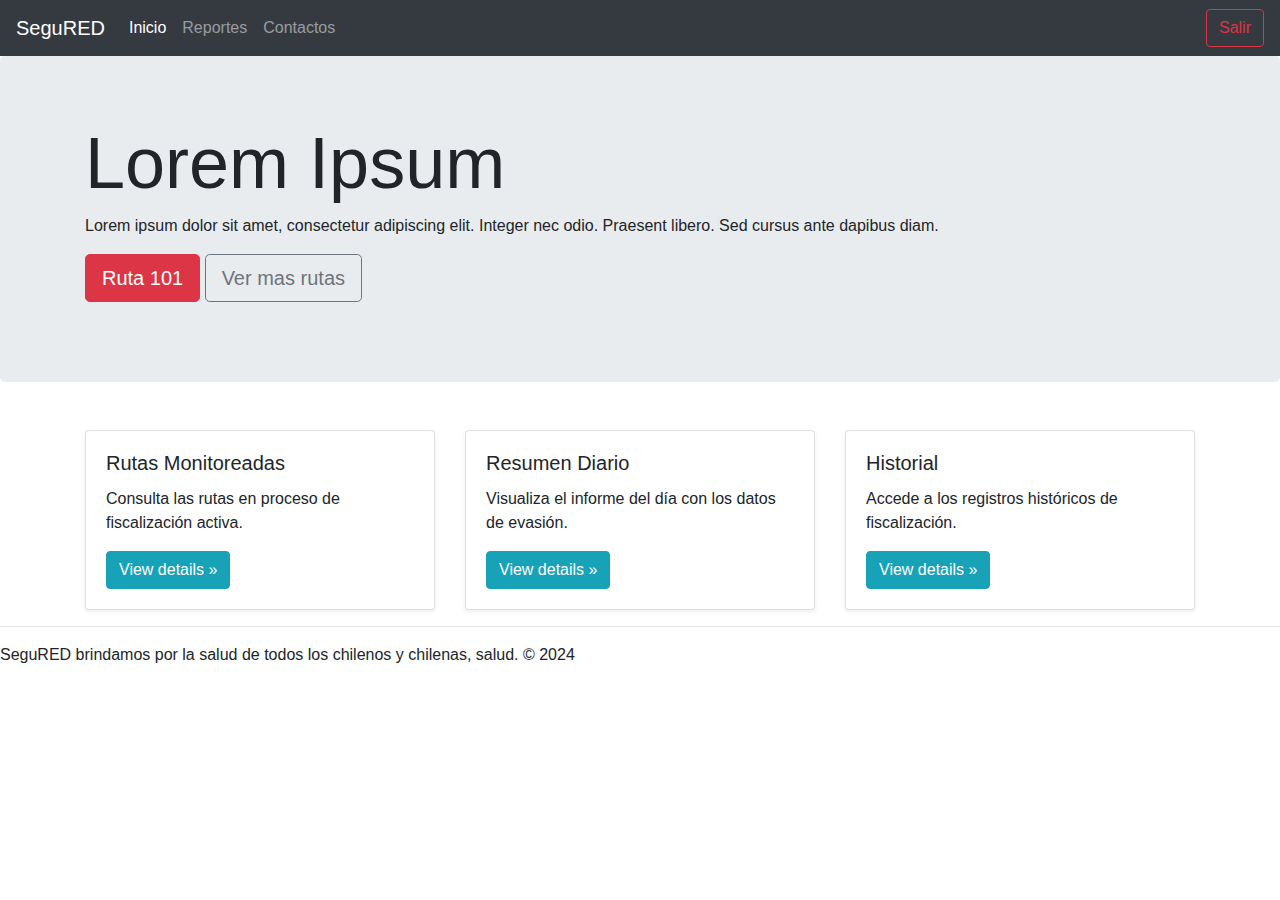
<file: interfaz/index.html>
<!DOCTYPE html>
<html lang="en">
<head>
    <meta charset="UTF-8">
    <meta name="viewport" content="width=device-width, initial-scale=1.0">
    <title>SeguRED</title>
    <link href="https://stackpath.bootstrapcdn.com/bootstrap/4.5.2/css/bootstrap.min.css" rel="stylesheet">
    <link href="style.css" rel="stylesheet">

</head>
<body>
    <nav class="navbar navbar-expand-lg navbar navbar-dark bg-dark">
        <a class="navbar-brand" href="#">SeguRED</a>
        <button class="navbar-toggler" type="button" data-toggle="collapse" data-target="#navbarNavDropdown" aria-controls="navbarNavDropdown" aria-expanded="false" aria-label="Toggle navigation">
          <span class="navbar-toggler-icon"></span>
        </button>
        <div class="collapse navbar-collapse" id="navbarNavDropdown">
          <ul class="navbar-nav">
            <li class="nav-item active">
              <a class="nav-link" href="index.html">Inicio <span class="sr-only">(current)</span></a>
            </li>
            <li class="nav-item">
              <a class="nav-link" href="#">Reportes</a>
            </li>
            <li class="nav-item">
              <a class="nav-link" href="#">Contactos</a>
            </li>
          </ul>
          <button class="btn btn-outline-danger my-2 my-sm-0 ml-auto" type="submit">Salir</button>

        </div>
      </nav>

      <div class="jumbotron">
        <div class="container">
            <h1 class="display-3">Lorem Ipsum</h1>
            <p>Lorem ipsum dolor sit amet, consectetur adipiscing elit. Integer nec odio. Praesent libero. Sed cursus ante dapibus diam.</p>
            <p>
                <button class="btn btn-danger btn-lg" onclick="location.href='mapa_paradas.html'" role="button">Ruta 101</button>
                <button class="btn btn-outline-secondary btn-lg" type="submit">Ver mas rutas</button>
            </p>
        </div>
    </div>

     <!-- Sección informativa opcional -->
     <div class="container mt-5">
        <div class="row">
            <div class="col-md-4">
                <div class="card shadow-sm">
                    <div class="card-body">
                        <h5 class="card-title">Rutas Monitoreadas</h5>
                        <p class="card-text">Consulta las rutas en proceso de fiscalización activa.</p>
                        <a class="btn btn-info" href="#" role="button">View details »</a>
                    </div>
                </div>
            </div>
            <div class="col-md-4">
                <div class="card shadow-sm">
                    <div class="card-body">
                        <h5 class="card-title">Resumen Diario</h5>
                        <p class="card-text">Visualiza el informe del día con los datos de evasión.</p>
                        <a class="btn btn-info" href="#" role="button">View details »</a>
                    </div>
                </div>
            </div>
            <div class="col-md-4">
                <div class="card shadow-sm">
                    <div class="card-body">
                        <h5 class="card-title">Historial</h5>
                        <p class="card-text">Accede a los registros históricos de fiscalización.</p>
                        <a class="btn btn-info" href="#" role="button">View details »</a>
                    </div>
                </div>
            </div>
        </div>
    </div>
    <hr>

     <!-- Footer -->
     <footer>
        <p>SeguRED brindamos por la salud de todos los chilenos y chilenas, salud. &copy; 2024</p>
    </footer>

     <!-- Bootstrap JS and dependencies -->
     <script src="https://code.jquery.com/jquery-3.5.1.slim.min.js"></script>
     <script src="https://cdn.jsdelivr.net/npm/@popperjs/core@2.9.2/dist/umd/popper.min.js"></script>
     <script src="https://stackpath.bootstrapcdn.com/bootstrap/4.5.2/js/bootstrap.min.js"></script>
</body>
</html>
</file>
<file: interfaz/style.css>
.center-buttons {
    display: flex;
    justify-content: center; /* Centra los botones horizontalmente */
    margin-top: 10px;
}



#map {
    margin-top: 30px;
    height: 500px; /* Ajusta la altura del mapa según tus necesidades */
    width: 100%;
    border: 2px solid #343a40; /* Borde negro */
    box-shadow: 2px 2px 10px rgba(0, 0, 0, 0.1);
}

button i {
    margin-right: 5px; /* Espacio entre ícono y texto */
}
</file>
